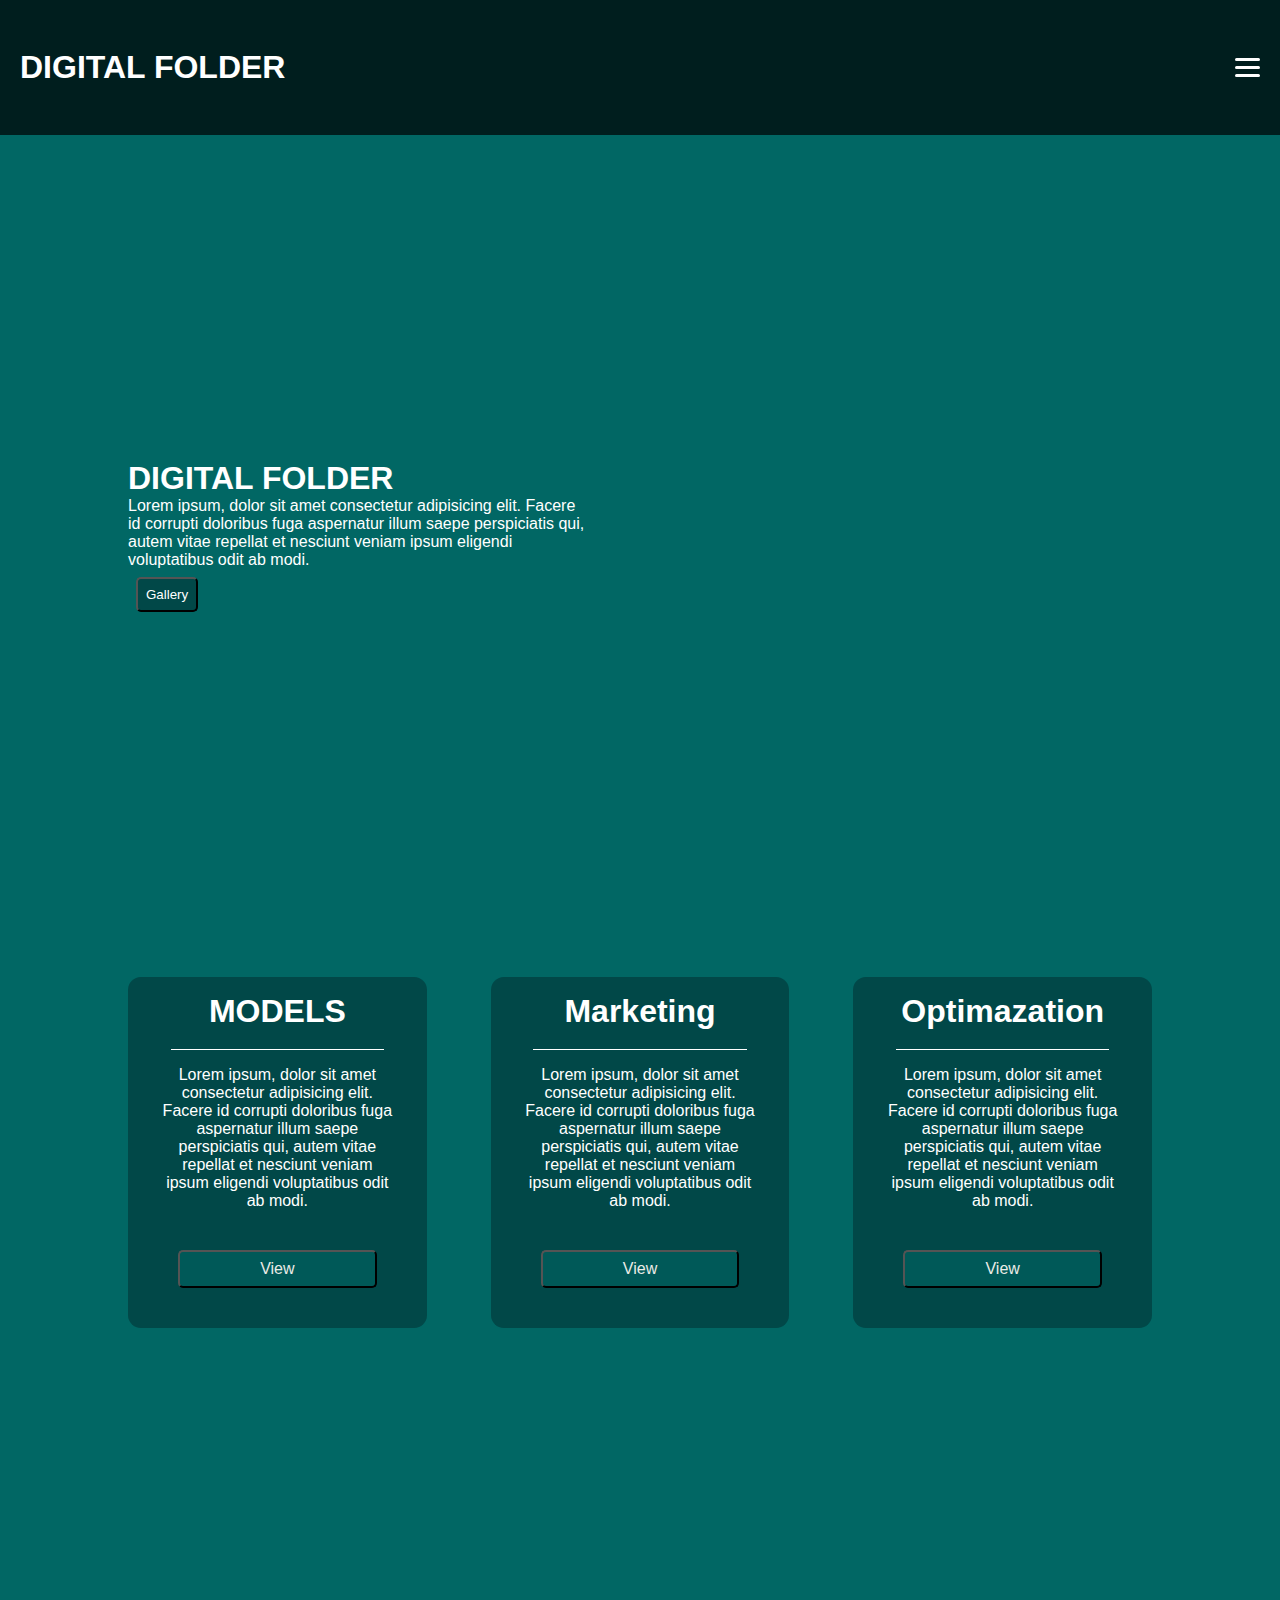
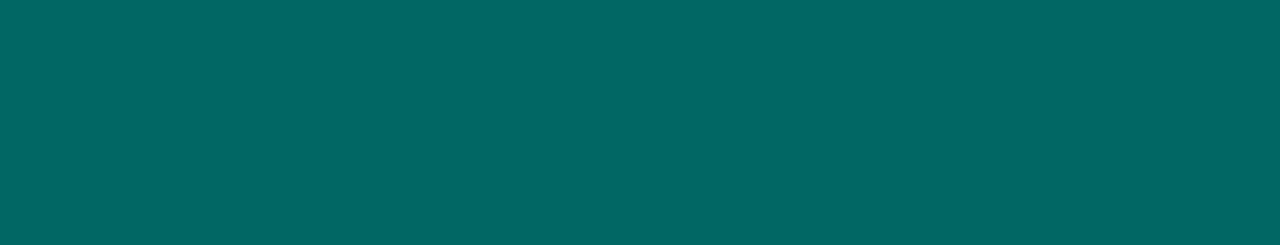
<file: index.html>
<!DOCTYPE html>
<html lang="en">
<head>
    <meta charset="UTF-8">
    <meta http-equiv="X-UA-Compatible" content="IE=edge">
    <meta name="viewport" content="width=device-width, initial-scale=1.0">
    <title>Document</title>
    <link rel="stylesheet" href="style.css">
</head>
<body>
<header>
    <h1>DIGITAL FOLDER  </h1>
        <button class="hamburger" id="hamburgerButton">
            <div class="bar"></div>
            <div class="bar"></div>
            <div class="bar"></div>
        </button>
        
        <nav class="menu" id="menu">
            <ul>
                <li><a href="./">About</a></li>
                <li><a href="./">More</a></li>
                <li><a href="./">More</a></li>
                <li><a href="./">More</a></li>
                <li><a href="./">More </a></li>
            </ul>
        </nav>
    </header>

<section>
    <div class="parent_landing">   
        <div class="content"> 
            <div class="left_side">

                <h1 class="title">DIGITAL FOLDER</h1>
    
                <p>
Lorem ipsum, dolor sit amet consectetur adipisicing elit. Facere id corrupti doloribus fuga aspernatur illum saepe perspiciatis qui, autem vitae repellat et nesciunt veniam ipsum eligendi voluptatibus odit ab modi.

                </p>  

                <a href="Gallery.html"><button class="btn1">Gallery</button></a>


            </div>
        </div>
    </div>
</section>


<section class="section2">
    <div class="section2_content">
        <div class="service">
            <h1>MODELS</h1>
            <p>
Lorem ipsum, dolor sit amet consectetur adipisicing elit. Facere id corrupti doloribus fuga aspernatur illum saepe perspiciatis qui, autem vitae repellat et nesciunt veniam ipsum eligendi voluptatibus odit ab modi.

            </p>  
            <a href="model1.html"><button>View</button></a>
        </div>
        <div class="service">
            <h1>Marketing</h1>
            <p>
Lorem ipsum, dolor sit amet consectetur adipisicing elit. Facere id corrupti doloribus fuga aspernatur illum saepe perspiciatis qui, autem vitae repellat et nesciunt veniam ipsum eligendi voluptatibus odit ab modi.

            </p> 
            <a href="#"><button>View</button></a>
        </div>
        <div class="service">
            <h1>Optimazation</h1>
            <p>
Lorem ipsum, dolor sit amet consectetur adipisicing elit. Facere id corrupti doloribus fuga aspernatur illum saepe perspiciatis qui, autem vitae repellat et nesciunt veniam ipsum eligendi voluptatibus odit ab modi.

            </p>   
            <a href="#"><button>View</button></a>
        </div>
    </div>
</section>


<script src="script.js"></script>
</body>
</html>
</file>
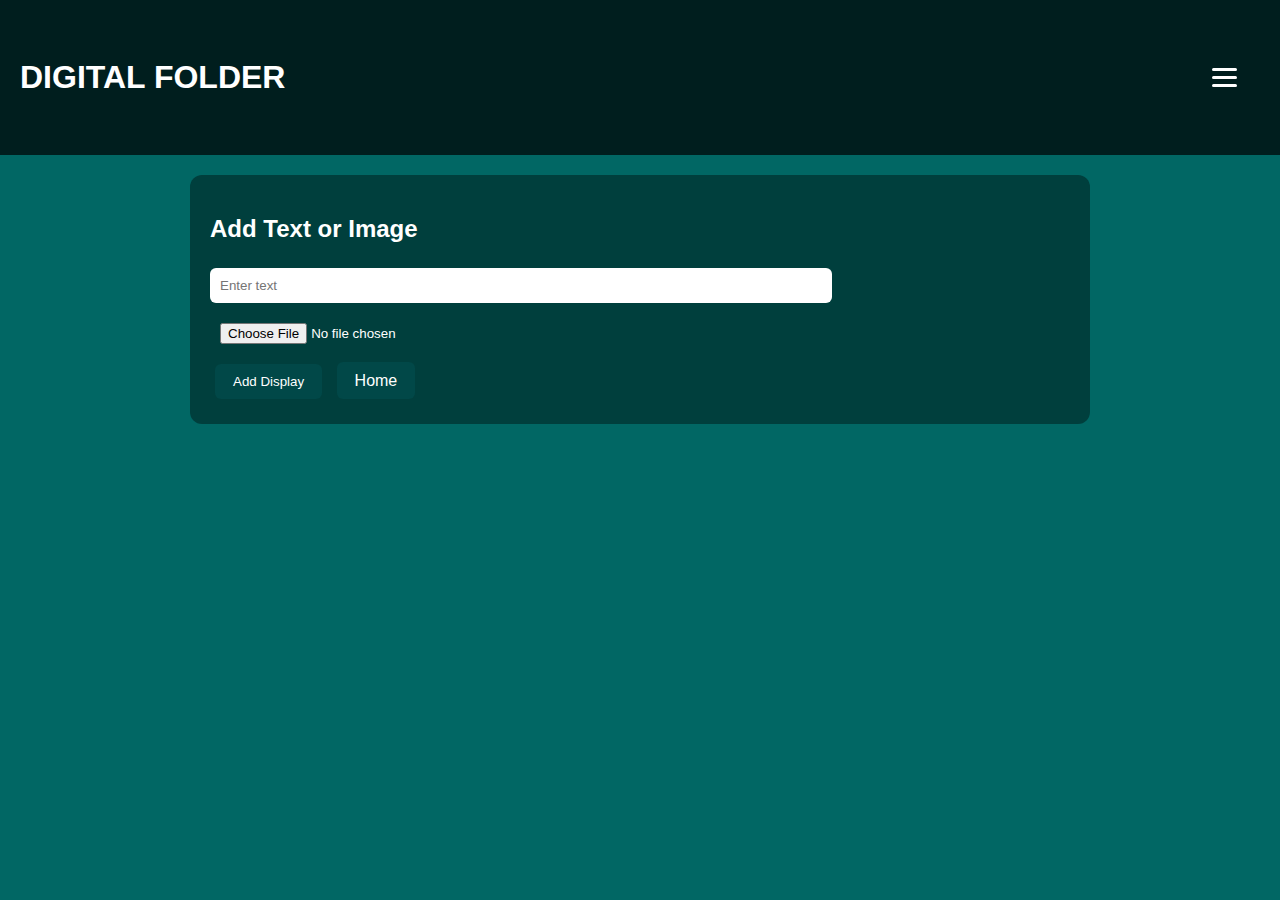
<file: model1.html>
<!DOCTYPE html>
<html lang="en">
<head>
 <meta charset="UTF-8">
    <meta http-equiv="X-UA-Compatible" content="IE=edge">
    <meta name="viewport" content="width=device-width, initial-scale=1.0">
    <meta name="viewport" content="width=device-width, initial-scale=1.0, maximum-scale=1.0, user-scalable=no">
<link rel="stylesheet" href="model1.css">
<title>Model#1</title>
</head>
<body>
    <header>
    <h1>DIGITAL FOLDER  </h1>
        <button class="hamburger" id="hamburgerButton">
            <div class="bar"></div>
            <div class="bar"></div>
            <div class="bar"></div>
        </button>
        
        <nav class="menu" id="menu">
            <ul>
                <li><a href="./">About</a></li>
                <li><a href="./">More</a></li>
                <li><a href="./">More</a></li>
                <li><a href="./">More</a></li>
                <li><a href="./">More </a></li>
            </ul>
        </nav>
    </header>


<div class="container">

<div class="input-box">
<h2>Add Text or Image</h2>

<input id="textInput" placeholder="Enter text">

<br>

<input type="file" id="imgInput" accept="image/*">

<br>

<button onclick="addItem()">Add Display</button>

<a href="index.html" class="clickhome">Home</a>
</div>

<!-- list -->
<div id="listContainer"></div>

</div>

<!-- Image Viewer Modal -->

<div class="modal" id="imageModal">
<span class="close" onclick="closeModal()">×</span>
<img id="modalImage">
</div>

<script>

//header

document.getElementById("hamburgerButton").addEventListener("click", function() {
    const menu = document.getElementById("menu");
    menu.style.display = (menu.style.display === "block") ? "none" : "block";

    document.getElementById("myButton").addEventListener("click", function() {
    });

});
    
//end header



let items = [];

/* Load saved data */

window.onload = function(){

let storedData = localStorage.getItem("digitalFolderData");

if(storedData){
items = JSON.parse(storedData);
render();
}

};

/* Save data */

function saveData(){
localStorage.setItem("digitalFolderData", JSON.stringify(items));
}

/* Add Item */

function addItem(){

let text = document.getElementById("textInput").value;
let file = document.getElementById("imgInput").files[0];

if(text === "" && !file) return;

let newItem = {
text:text,
image:null
};

if(file){

let reader = new FileReader();

reader.onload = function(e){

newItem.image = e.target.result;
items.push(newItem);

saveData();
render();

};

reader.readAsDataURL(file);

}else{

items.push(newItem);
saveData();
render();

}

document.getElementById("textInput").value="";
document.getElementById("imgInput").value="";

}

/* Delete Item */

function deleteItem(index){

items.splice(index,1);

saveData();
render();

}

/* Edit Item */

function editItem(index){

let item = items[index];

/* Edit text */

let newText = prompt("Edit text", item.text);

if(newText !== null){
item.text = newText;
}

/* Edit image */

if(confirm("Change image?")){

let input = document.createElement("input");
input.type="file";
input.accept="image/*";

input.onchange = function(){

let file = input.files[0];

if(file){

let reader = new FileReader();

reader.onload = function(e){

item.image = e.target.result;

saveData();
render();

};

reader.readAsDataURL(file);
}

};

input.click();

}

saveData();
render();

}

/* Render UI */

function render(){

let container = document.getElementById("listContainer");
container.innerHTML="";

items.forEach((item,index)=>{

let imageHTML="";

if(item.image){
imageHTML=`<img src="${item.image}" onclick="viewImage('${item.image}')">`;
}

container.innerHTML+=`
<div class="card">

${imageHTML}

<h3>${item.text}</h3>

<button onclick="editItem(${index})">Edit</button>
<button onclick="deleteItem(${index})">Delete</button>

</div>
`;

});

}

</script>

</body>
</html>
</file>
<file: style.css>
*{
box-sizing: border-box;
padding: 0 ;
margin: 0 ;
font-family: "segoe UI",tahoma,geneva,verdana,sans-serif;
}

body {
    background-color: #016764;
}

    header {
        display: flex;
        align-items: center;
        padding: 10px 20px;
        height: 15vh;
        background-color:  #001E1E;
        color: white;
        position: relative; 
    }
    
    .hamburger {
        background: none;
        border: none;
        cursor: pointer;
        display: flex;
        flex-direction: column;
        gap: 5px;
        position: absolute;
        right: 20px;
    }
    
    .bar {
        width: 25px;
        height: 3px;
        background-color: white;
        border-radius: 3px;
        transition: 0.3s;
    }
    
    .menu {
        display: none;
        flex-direction: column;
        align-items: center;
        position: absolute;
        top: 100px;
        right: 20px;
        background-color: #00312F;
        border-radius: 5px;
        width: 200px;
    }
    
    .menu ul {
        list-style-type: none;
        padding: 0;
        margin: 0;
    }
    
    .menu li {
        margin: 10px 0;
    }
    
    .menu a {
        color: rgb(255, 255, 255);
        text-decoration: none;
        padding: 10px 20px;
        display: block;
        width: 100%;
        text-align: center;
        
    }
    
    
    .menu.active {
        display: flex;
    }




a {
    text-decoration: none;
    color: rgb(255, 250, 250);
 }
   .parent_landing {
    height: 90vh; 
    background-image: url("./");
    background-repeat: no-repeat;
    background-size: cover;
    background-position: center ;
    background-attachment: fixed;
    display: flex;
   }
.parent_landing .content { 
    color:black;
    width: 80%;
    margin: 0 auto;
    display: flex;
    align-items: center;
    
}
.parent_landing .title {
    font-size: 2rem;
    color: rgb(255, 255, 255);
    text-align: left;
    
}
.parent_landing p {
    font-size: 1rem; 
    color:rgb(255, 255, 255);
    text-align: left;
}


.parent_landing .left_side {
    width:45%;
}
.left_side .buttons {
    display: flex; 
    padding: 1rem 0;
}
.left_side .btn1 {
    padding: 0.5rem;
    margin: 0.5rem;
    cursor: pointer;
    background-color: #014848;
    border-radius: 5px ;
    color: white;
}

.section2 {
    height: 100vh;
    width: 80% ;
    margin: 0 auto;
    padding: 2rem 0;
}

.section2_content {
    display: flex ;
    gap: 4rem ;
}

.section2 .service {
    background-color: #014848;
    color:rgb(0, 0, 0) ;
    border-radius:13px ;
    padding: 1rem ;
    text-align: center ;
    max-width: 30% ;
    min-width: 29 ;
    cursor: default ; 
    transition: all 0.3s ease-in-out;
    box-shadow: -9px 12px 24px rgb rgb(0, 0, 0);
    background-image: url("./") ;
}


.section2 .service:hover {
    transform: scale(1.1);
    background-color:#005958;
    color: rgb(255, 255, 255) ;
}


.section2 .service:hover button {
    background-color: transparent ;
    outline: 2px solid #00312F ;
    font-weight: bold ;
    color: rgb(255, 255, 255) ;
}

.section2 .service button:hover {
    background-color: #016764;
    color: rgba(255, 255, 255, 0.814) ;
    outline: none ; 
}


.section2 .service h1 {
    padding-bottom: 1.2rem ;
    color: rgb(255, 255, 255);
    width: 80% ;
    margin: 0 auto ;
    border-bottom:1px solid rgb(255, 255, 255) ;
}


.section2 .service p {
    color: rgb(255, 255, 255);
    padding: 1rem ;
}

.section2 .service button { 
    padding: 00.5rem 5rem;
    cursor: pointer ;
    font-size: 1rem ; 
    margin: 1.5rem ;
    border-radius: 5px ;
    background-color:#005958 ;
    color: rgb(235, 235, 230) ;
    transition: all 0.3s ease-in-out ;
}

.Home {
    height : 90vh; 
    background-image : url("./wallpaperflare.com_wallpaper\ \(11\).jpg");
    background-repeat : no-repeat;
    background-size : cover;
    background-position : center center;
    background-attachment: fixed;
    display: flex;
    font-size: 1rem;
    color: rgb(255, 255, 255);

}

@media (max-width: 1024px){

.parent_landing .content{
width:90%;
}

.parent_landing .left_side{
width:60%;
}

.section2_content{
flex-wrap:wrap;
justify-content:center;
gap:2rem;
}

.section2 .service{
max-width:45%;
}

}

/* Mobile */
@media (max-width: 768px){

header{
height:auto;
padding:10px;
}

.hamburger{
right:15px;
}

.menu{
width:160px;
top:70px;
}

.parent_landing{
height:auto;
padding:40px 0;
}

.parent_landing .content{
flex-direction:column;
text-align:center;
}

.parent_landing .left_side{
width:100%;
}

.parent_landing .title{
font-size:1.5rem;
text-align:center;
}

.parent_landing p{
font-size:0.9rem;
text-align:center;
}

.left_side .buttons{
justify-content:center;
flex-wrap:wrap;
}

.section2{
height:auto;
width:95%;
}

.section2_content{
flex-direction:column;
align-items:center;
}

.section2 .service{
max-width:90%;
}

.section2 .service button{
width:80%;
margin:1rem auto;
padding:0.5rem;
}

}

/* Small Mobile */
@media (max-width: 480px){

.menu{
right:10px;
width:150px;
}

.parent_landing .title{
font-size:1.3rem;
}

.section2 .service h1{
width:90%;
font-size:1.1rem;
}

.section2 .service p{
font-size:0.9rem;
}

}
</file>
<file: model1.css>
body{
font-family:Segoe UI, Tahoma, sans-serif;
font-size:16px;
background:#016764;
margin:0;
color:white;
}

html, body{
overflow-x:hidden;
width:100%;
}

header {
        display: flex;
        align-items: center;
        padding: 10px 20px;
        height: 15vh;
        background-color:  #001E1E;
        color: white;
        position: relative; 
    }
    
    .hamburger {
        background: none;
        border: none;
        cursor: pointer;
        display: flex;
        flex-direction: column;
        gap: 5px;
        position: absolute;
        right: 20px;
    }
    
    .bar {
        width: 25px;
        height: 3px;
        background-color: white;
        border-radius: 3px;
        transition: 0.3s;
    }
    
    .menu {
        display: none;
        flex-direction: column;
        align-items: center;
        position: absolute;
        top: 110px;
        right: 20px;
        background-color: #00312F;
        border-radius: 5px;
        width: 200px;
    }
    
    .menu ul {
        list-style-type: none;
        padding: 0;
        margin: 0;
    }
    
    .menu li {
        margin: 10px 0;
    }
    
    .menu a {
        color: rgb(255, 255, 255);
        text-decoration: none;
        padding: 10px 20px;
        display: block;
        width: 100%;
        text-align: center;
        
    }
    
    
.menu.active {
    display: flex;
}

.clickhome{
padding:10px 18px;
border:none;
border-radius:6px;
cursor:pointer;
background:#014848;
color:white;
transition:0.3s;
margin:5px;
text-decoration: none;
}


.container{
width:90%;
max-width:900px;
margin:auto;
padding:20px;
}

/* Input Panel */

.input-box{
background:#003f3d;
padding:20px;
border-radius:12px;
margin-bottom:30px;
}

input{
width:70%;
padding:10px;
border-radius:6px;
border:none;
margin:5px 0;
}

button{
padding:10px 18px;
border:none;
border-radius:6px;
cursor:pointer;
background:#014848;
color:white;
transition:0.3s;
margin:5px;
}

button:hover{
background:#026b69;
}

/* Cards */

#listContainer{
display:flex;
flex-wrap:wrap;
gap:20px;
justify-content:center;
}

.card{
background:#004d4a;
padding:15px;
border-radius:12px;
width:200px;
text-align:center;
box-shadow:0 0 10px rgba(0,0,0,0.3);
word-wrap: break-word;
overflow-wrap: break-word;
white-space: normal;
}

.card img{
width:100%;
height:140px;
object-fit:cover;
border-radius:8px;
margin-bottom:10px;
cursor:pointer;
}

/* Modal Viewer */

.modal{
display:none;
position:fixed;
top:0;
left:0;
width:100%;
height:100%;
background:rgba(0,0,0,0.85);
justify-content:center;
align-items:center;
z-index:1000;
}

.modal img{
max-width:90%;
max-height:90%;
border-radius:10px;
}

.close{
position:absolute;
top:20px;
right:30px;
font-size:30px;
cursor:pointer;
color:white;
}

/* Tablet */
@media (max-width:1024px){

.container{
width:95%;
}

.card{
width:48%;
}

}

/* Mobile */
@media (max-width:768px){


    
header{
height:auto;
padding:10px;
}

header h1{
font-size:1.4rem;
}

.hamburger{
width:50px;
}

.container{
width:100%;
padding:10px;
}

.input-box{
width: 85%;
text-align:center;
padding:15px;
}

input{
width:100%;
font-size:16px;
padding:12px;
box-sizing:border-box;
}

button{
width:100%;
padding:12px;
font-size:16px;
box-sizing:border-box;
}

.clickhome{
display:block;
width:100%;
text-align:center;
padding:12px;
box-sizing:border-box;
}

#listContainer{
flex-direction:column;
align-items:center;
width:95%;
}

.card{
width:95%;
max-width:320px;
padding:15px;
box-sizing:border-box;
word-wrap: break-word;
overflow-wrap: break-word;
white-space: normal;
}

.card img{
height:180px;
max-width:100%;
}

.modal img{
max-width:98%;
}

.close{
top:10px;
right:20px;
font-size:35px;
}

}

/* Small phones */
@media (max-width:400px){

header h1{
font-size:1.2rem;
}

.card img{
height:160px;
}

}
</file>
